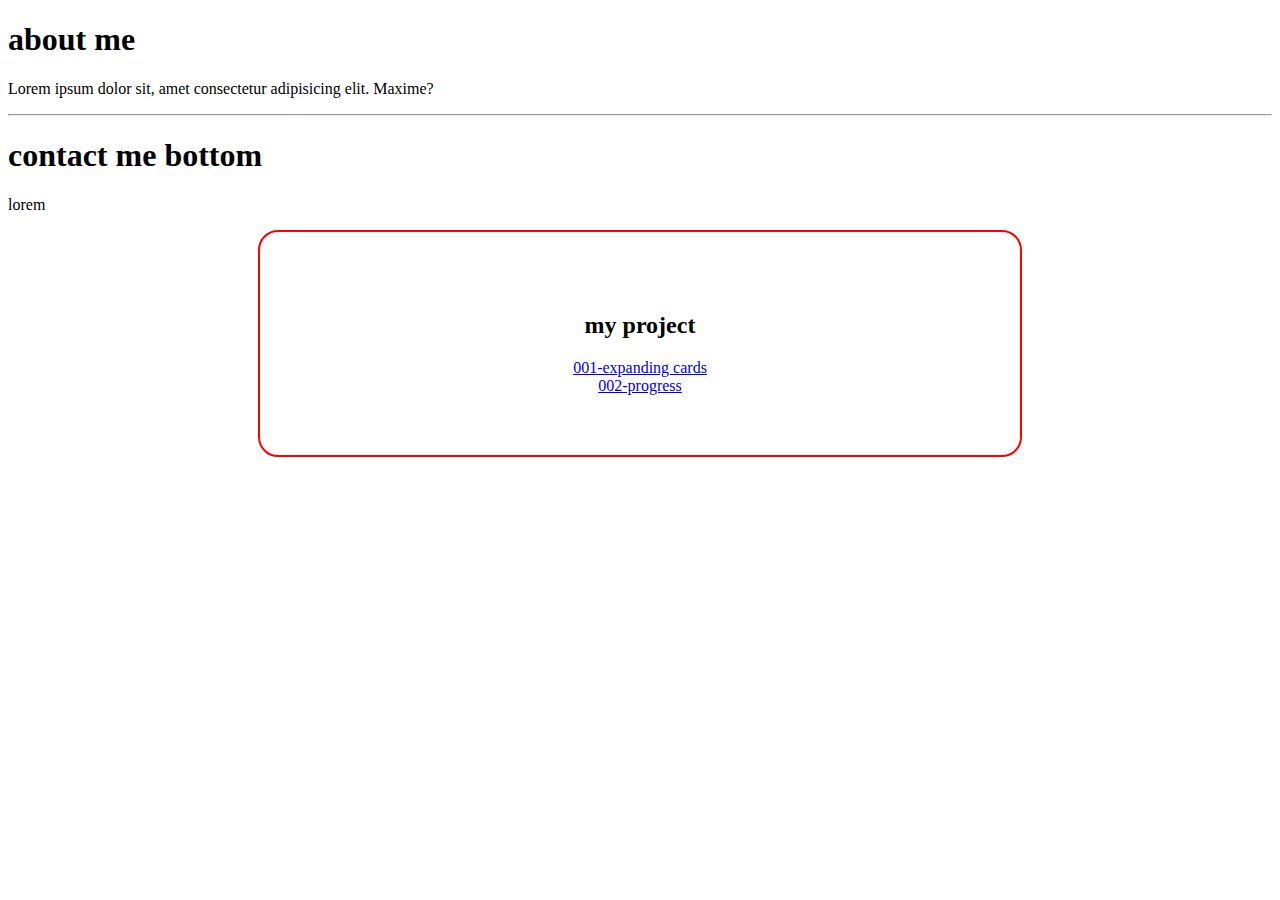
<file: index.html>
<!DOCTYPE html>
<html lang="en">
  <head>
    <meta charset="UTF-8" />
    <meta http-equiv="X-UA-Compatible" content="IE=edge" />
    <meta name="viewport" content="width=device-width, initial-scale=1.0" />
    <title>My page</title>
    <style>
      .myproject{
          border: 2px solid red;
          border-radius: 20px;
          padding: 60px;
          margin: auto 250px;
          text-align: center;
          justify-content: center;
          mar
      }
    </style>
  </head>
  <body>
    <h1>about me</h1>
    <p>Lorem ipsum dolor sit, amet consectetur adipisicing elit. Maxime?</p>
    <hr />
    <h1>contact me bottom</h1>
    <p>lorem</p>
    <div class="myproject">
      <h2>my project</h2>
      <a href="../001-expanding_cards/index.html" 
        >001-expanding cards</a
      >
      <br />
      <a href="../002-progress steps/index.html" 
        >002-progress</a
      >
    </div>
  </body>
</html>
</file>
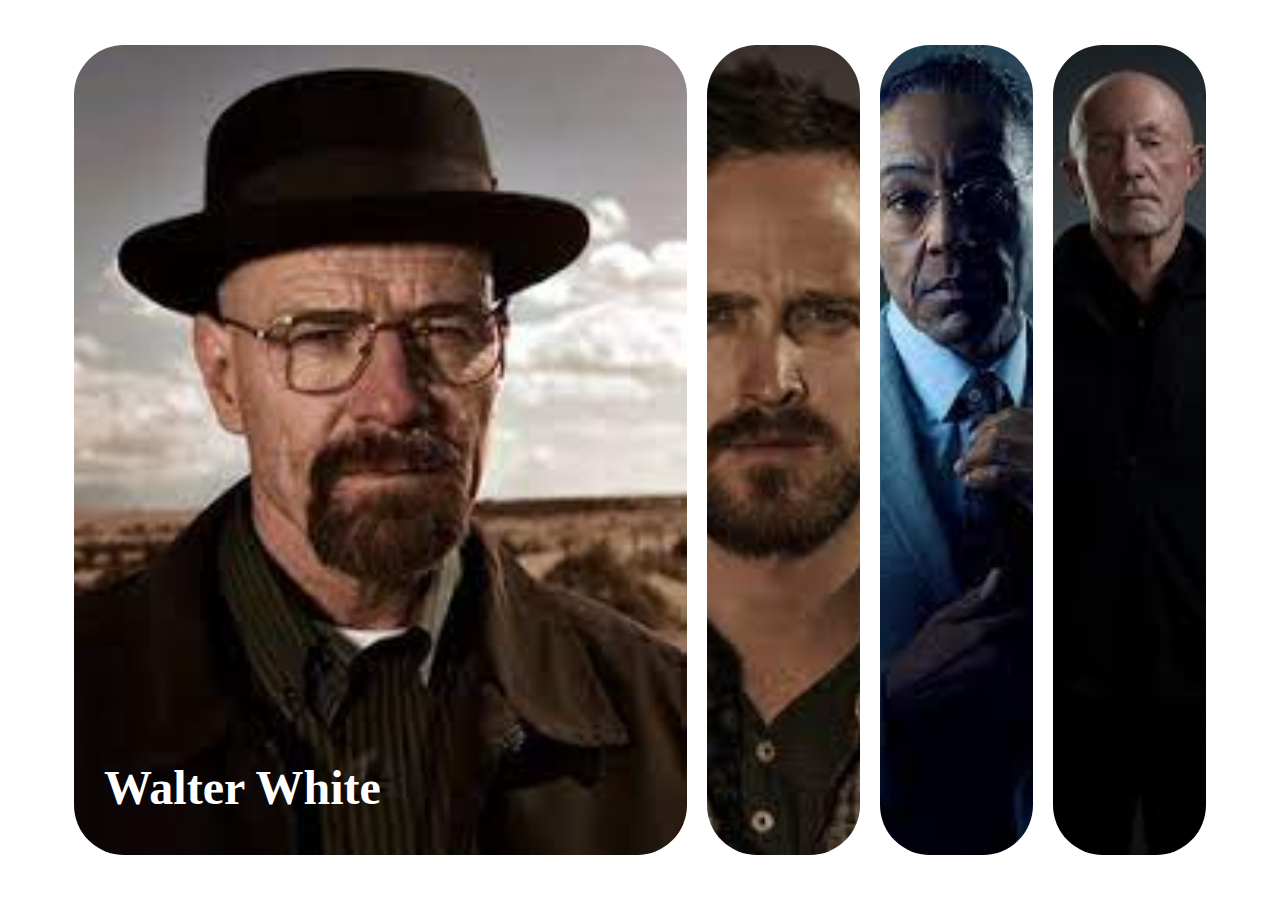
<file: 001-expanding_cards/index.html>
<!DOCTYPE html>
<html lang="en">
<head>
    <meta charset="UTF-8">
    <meta http-equiv="X-UA-Compatible" content="IE=edge">
    <meta name="viewport" content="width=device-width, initial-scale=1.0">
    <title>Expanding Cards</title>
    <link rel="stylesheet" href="main.css">
</head>
<body>
    <div class="container">
        <div class="panel active" id="walter">
            <h3>Walter White</h3>
        </div>
        <div class="panel" id="jesse">
            <h3>Jesse Pinkman</h3>
        </div>
        <div class="panel" id="gus">
            <h3>Gus Fring</h3>
        </div>
        <div class="panel" id="mike">
            <h3>Mike Ehrmantraut</h3>
        </div>
    </div>
    <script src="./app.js"></script>
</body>
</html>
</file>
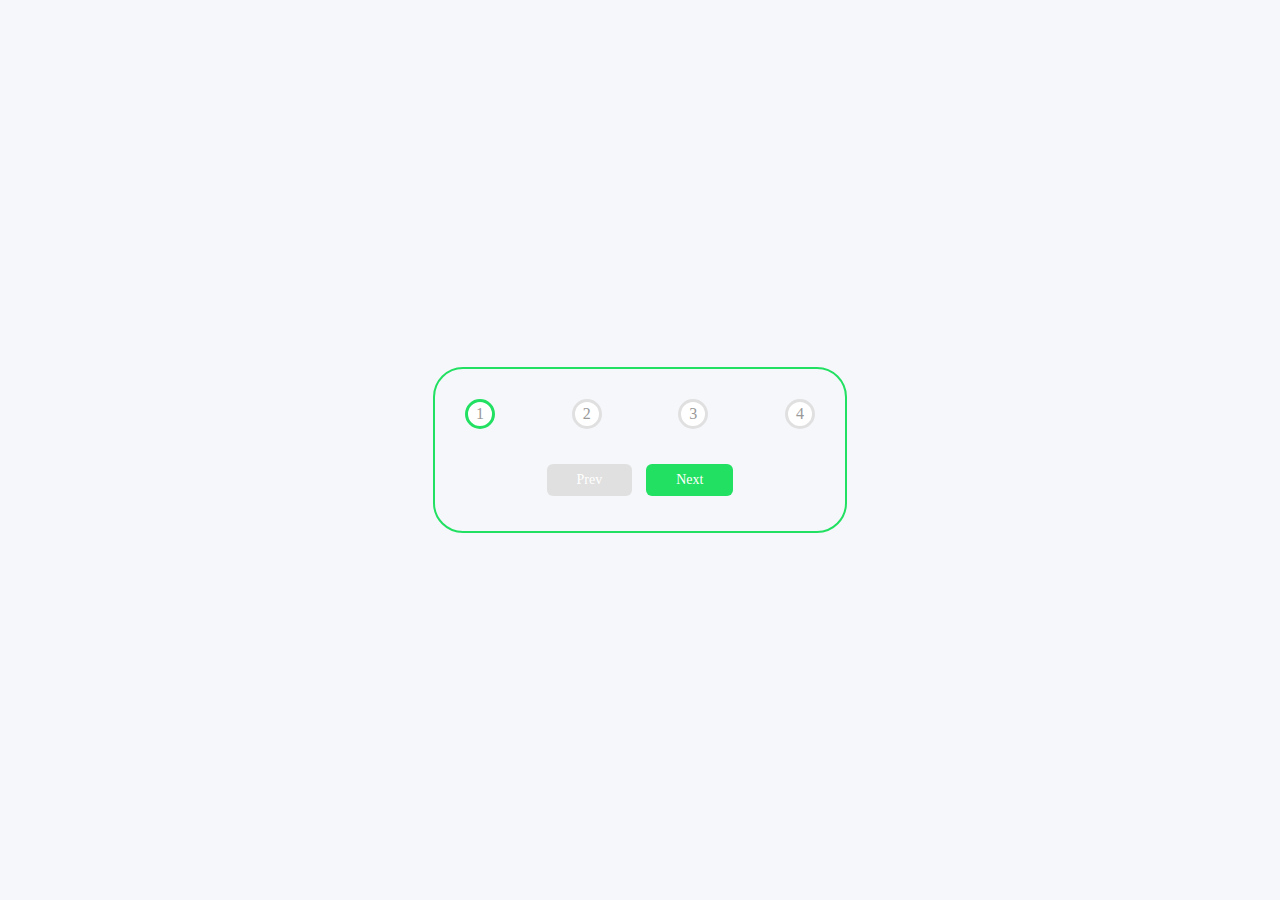
<file: 002-progress steps/index.html>
<!DOCTYPE html>
<html lang="en">
<head>
    <meta charset="UTF-8">
    <meta http-equiv="X-UA-Compatible" content="IE=edge">
    <meta name="viewport" content="width=device-width, initial-scale=1.0">
    <title>Progress Steps</title>
    <link rel="stylesheet" href="main.css">
</head>
<body>
    <div class="container">
        <div class="progress-cont">
            <div class="progress" id="progress"></div>
            <div class="circle active">1</div>
            <div class="circle">2</div>
            <div class="circle">3</div>
            <div class="circle">4</div>
        </div>
        <button class="btn" id="prev" disabled>Prev</button>
        <button class="btn" id="next">Next</button>
    </div>
    <script src="./app.js"></script>
</body>
</html>
</file>
<file: 001-expanding_cards/main.css>
* {
    margin: 0;
    box-sizing: border-box;
    padding: 0;
  }
  #walter{
    background-image: url(./img/walter.jpg);
  }
  #jesse{
    background-image: url(./img/jesse.jpg);
  }
  #mike{
    background-image: url(./img/mike.jpg);
  }
  #gus{
    background-image: url(./img/gus.jpg);
  }
  
  body {
    display: flex;
    justify-content: center;
    align-items: center;
    height: 100vh;
    overflow: hidden;
  }
  .container {
    display: flex;
    width: 90vw;
    justify-content: center;
    align-items: center;
  }
  
  .panel {
    background-repeat: no-repeat;
    background-size: cover;
    background-position: center;
    height: 90vh;
    flex: 0.5;
    position: relative;
    border-radius: 50px;
    margin: 10px;
    transition: flex 0.7s ease-in;
  }
  
  .panel h3 {
    position: absolute;
    font-size: 3rem;
    color: #fff;
    bottom: 40px;
    left: 30px;
    opacity: 0;
    transition: opacity 0.3s ease-in 0.4s;
  }
  
  .panel.active {
    flex: 2;
  }
  
  .panel.active h3 {
    opacity: 1;
  }
  
  @media screen and (max-width: 800px) {
    .panel:nth-child(4),
    .panel:nth-child(5) {
      display: none;
      width: 100vw;
    }
  }
</file>
<file: 002-progress steps/main.css>
:root {
  --line-border-fill: #22e061;
  --line-border-empty: #e0e0e0;
}

* {
  box-sizing: border-box;
}

body {
  background-color: #f6f7fb;
  display: flex;
  align-items: center;
  justify-content: center;
  height: 100vh;
  overflow: hidden;
  margin: 0;
}

.container {
  text-align: center;
  border: 2px solid #22e061;
  border-radius: 30px;
  padding: 30px;
}

.progress-cont {
  display: flex;
  justify-content: space-between;
  position: relative;
  margin-bottom: 30px;
  max-width: 100%;
  width: 350px;
}

.progress-cont::before {
  position: absolute;
  top: 50%;
  left: 0;
  transform: translateY(-50%);
  height: 4px;
  width: 100%;
  z-index: -1;
}

.progress {
  background-color: var(--line-border-fill);
  position: absolute;
  top: 50%;
  left: 0;
  transform: translateY(-50%);
  height: 4px;
  width: 0%;
  z-index: -1;
  transition: 0.4s ease;
}

.circle {
  background-color: #fff;
  color: #999;
  border-radius: 50%;
  height: 30px;
  width: 30px;
  display: flex;
  align-items: center;
  justify-content: center;
  border: 3px solid var(--line-border-empty);
  transition: 0.4s ease;
}

.circle.active {
  border-color: var(--line-border-fill);
}

.btn {
  background-color: var(--line-border-fill);
  color: #fff;
  border: 0;
  border-radius: 6px;
  cursor: pointer;
  font-family: inherit;
  padding: 8px 30px;
  margin: 5px;
  font-size: 14px;
}

.btn:active {
  transform: scale(0.98);
}

.btn:focus {
  outline: 0;
}

.btn:disabled {
  background-color: var(--line-border-empty);
  cursor: not-allowed;
}
</file>
